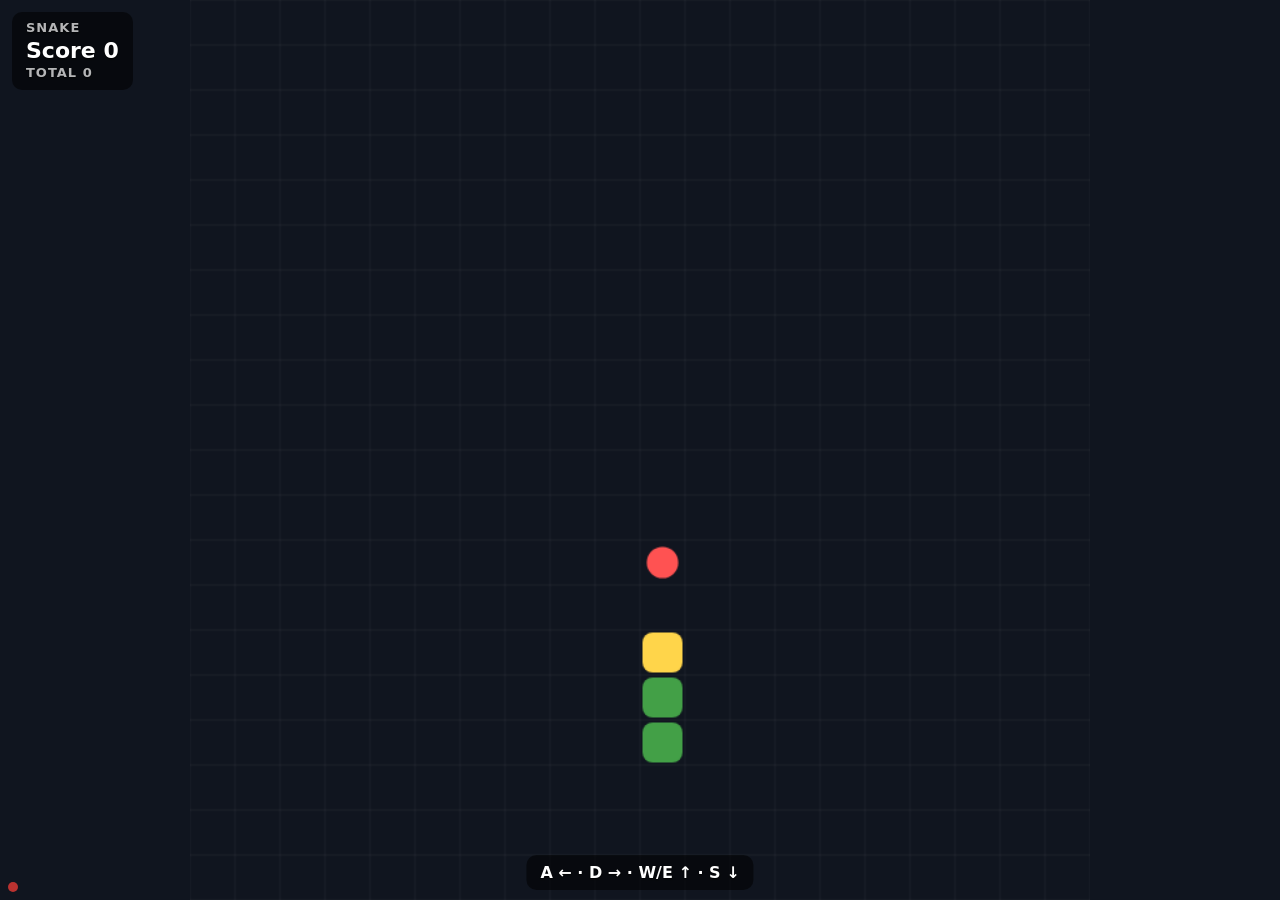
<file: index.html>
<!DOCTYPE html>
<html lang="es">
<head>
<meta charset="utf-8">
<title>Chat Mini Games</title>
<meta name="viewport" content="width=device-width, initial-scale=1">
<link rel="stylesheet" href="css/style.css">
</head>
<body>
<canvas id="stage" width="720" height="720"></canvas>

<div id="score" class="hud"></div>
<div id="top" class="hud"></div>
<div id="votes" class="hud"></div>
<div id="banner" class="hud"></div>
<div id="hint" class="hud"></div>
<div id="overlay"><div id="overlay-box"></div></div>
<div id="status" title="Streamer.bot"></div>
<input id="dbg" type="text" placeholder="debug: A, A1, /snake ..." autocomplete="off">

<script src="js/util.js"></script>
<script src="js/streamerbot.js"></script>
<script src="js/games/snake.js"></script>
<script src="js/games/tetris.js"></script>
<script src="js/games/minesweeper.js"></script>
<script src="js/games/breakout.js"></script>
<script src="js/games/g2048.js"></script>
<script src="js/games/connect4.js"></script>
<script src="js/games/tictactoe.js"></script>
<script src="js/manager.js"></script>
</body>
</html>
</file>
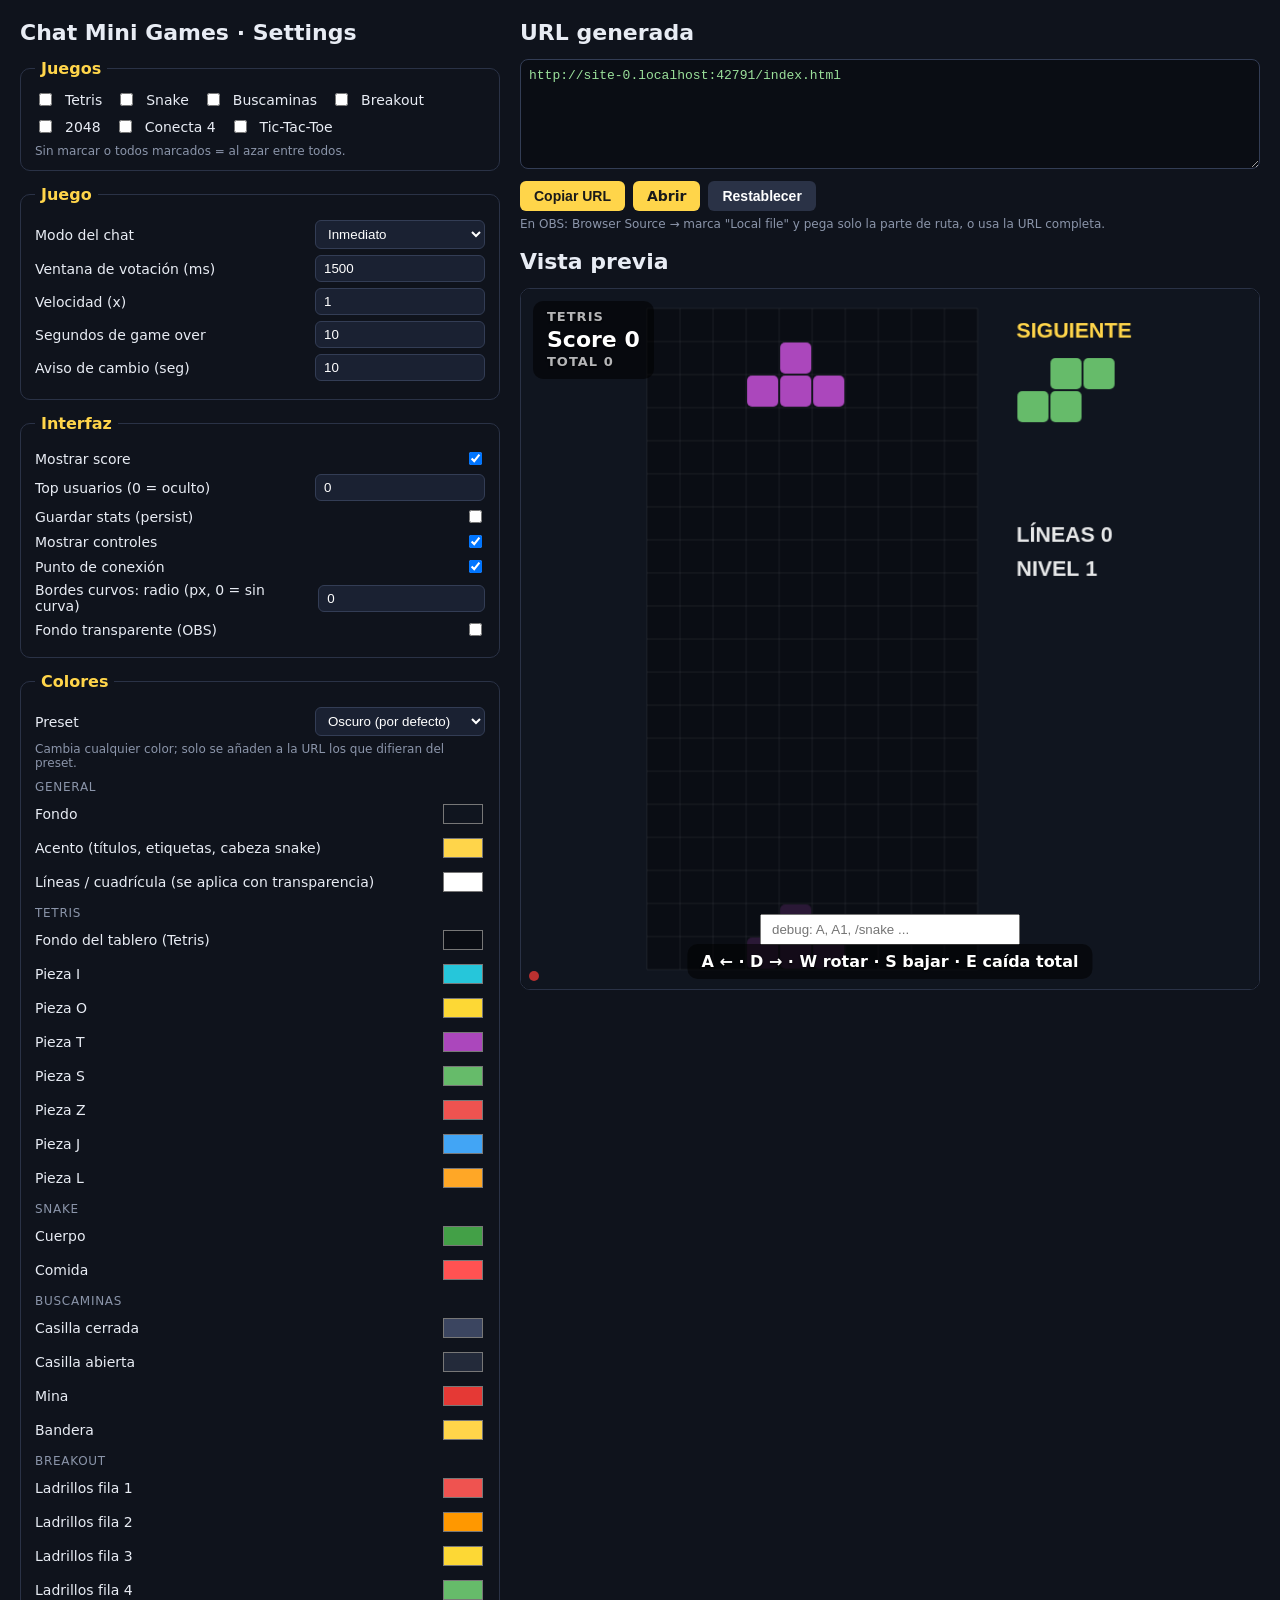
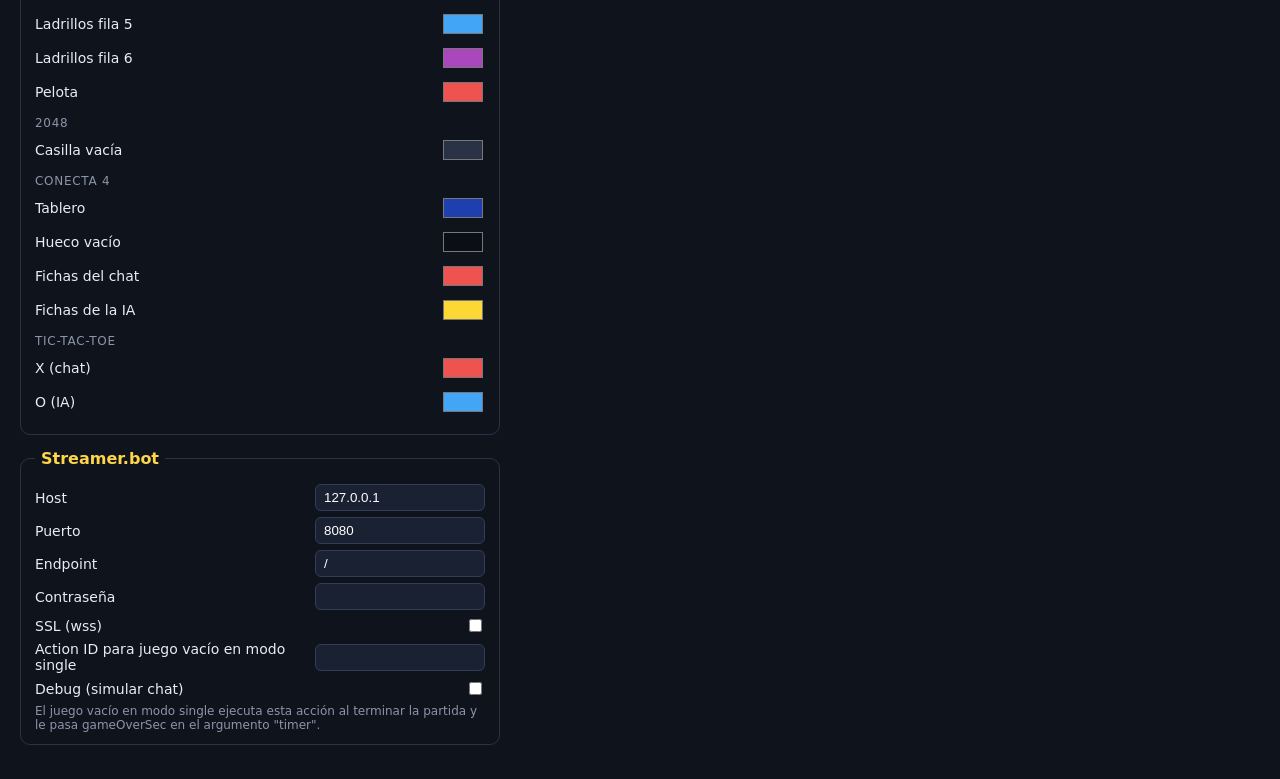
<file: settings.html>
<!DOCTYPE html>
<html lang="es">
<head>
<meta charset="utf-8">
<title>Chat Mini Games - Settings</title>
<meta name="viewport" content="width=device-width, initial-scale=1">
<style>
  * { box-sizing: border-box; }
  body { margin: 0; font-family: "Segoe UI", system-ui, sans-serif; background: #0f131c; color: #e8ecf4; }
  .wrap { display: grid; grid-template-columns: minmax(340px, 480px) 1fr; gap: 20px; padding: 20px; min-height: 100vh; }
  h1 { margin: 0 0 14px; font-size: 22px; }
  fieldset { border: 1px solid #2a3246; border-radius: 10px; margin: 0 0 14px; padding: 10px 14px 12px; }
  legend { padding: 0 6px; color: #ffd54a; font-weight: 600; }
  label { display: flex; align-items: center; justify-content: space-between; gap: 10px; margin: 6px 0; font-size: 14px; }
  label small { color: #8b95aa; display: block; font-size: 11px; }
  input[type=text], input[type=number], input[type=password], select {
    background: #1a2132; color: #fff; border: 1px solid #333d55; border-radius: 6px; padding: 5px 8px; width: 170px;
  }
  input[type=color] { width: 44px; height: 28px; border: 0; background: none; padding: 0; }
  .games { display: flex; flex-wrap: wrap; gap: 4px 14px; }
  .games label { margin: 2px 0; justify-content: flex-start; }
  #out { width: 100%; height: 110px; background: #0a0d14; color: #9be19b; border: 1px solid #333d55; border-radius: 8px; padding: 8px; font-family: Consolas, monospace; font-size: 13px; resize: vertical; }
  button, a.btn { background: #ffd54a; color: #1a1a1a; border: 0; border-radius: 6px; padding: 7px 14px; font-weight: 600; cursor: pointer; text-decoration: none; font-size: 14px; display: inline-block; }
  button.sec { background: #2a3246; color: #fff; }
  .row { display: flex; gap: 8px; margin-top: 8px; flex-wrap: wrap; }
  iframe { width: 100%; aspect-ratio: 1 / 1; max-height: 78vh; border: 1px solid #2a3246; border-radius: 10px; background: #000; }
  .note { color: #8b95aa; font-size: 12px; margin-top: 6px; }
  .grp { color: #8b95aa; font-size: 12px; text-transform: uppercase; letter-spacing: .06em; margin: 10px 0 2px; }
  @media (max-width: 900px) { .wrap { grid-template-columns: 1fr; } }
</style>
</head>
<body>
<div class="wrap">
  <div>
    <h1>Chat Mini Games · Settings</h1>

    <fieldset><legend>Juegos</legend>
      <div class="games" id="games"></div>
      <div class="note">Sin marcar o todos marcados = al azar entre todos.</div>
    </fieldset>

    <fieldset><legend>Juego</legend>
      <label>Modo del chat
        <select data-k="mode" data-def="instant"><option value="instant">Inmediato</option><option value="vote">Votación</option></select>
      </label>
      <label>Ventana de votación (ms) <input type="number" data-k="voteMs" data-def="1500" min="200" step="100" value="1500"></label>
      <label>Velocidad (x) <input type="number" data-k="speed" data-def="1" min="0.2" step="0.1" value="1"></label>
      <label>Segundos de game over <input type="number" data-k="gameOverSec" data-def="10" min="1" value="10"></label>
      <label>Aviso de cambio (seg) <input type="number" data-k="switchSec" data-def="10" min="0" value="10"></label>
    </fieldset>

    <fieldset><legend>Interfaz</legend>
      <label>Mostrar score <input type="checkbox" data-k="score" data-def="1" checked></label>
      <label>Top usuarios (0 = oculto) <input type="number" data-k="top" data-def="0" min="0" max="20" value="0"></label>
      <label>Guardar stats (persist) <input type="checkbox" data-k="persist" data-def="0"></label>
      <label>Mostrar controles <input type="checkbox" data-k="hint" data-def="1" checked></label>
      <label>Punto de conexión <input type="checkbox" data-k="status" data-def="1" checked></label>
      <label>Bordes curvos: radio (px, 0 = sin curva) <input type="number" data-k="radius" data-def="0" min="0" max="360" value="0"></label>
      <label>Fondo transparente (OBS) <input type="checkbox" data-k="transparent" data-def="0"></label>
    </fieldset>

    <fieldset><legend>Colores</legend>
      <label>Preset
        <select id="preset"><option value="">Oscuro (por defecto)</option></select>
      </label>
      <div class="note">Cambia cualquier color; solo se añaden a la URL los que difieran del preset.</div>
      <div id="colors"></div>
    </fieldset>

    <fieldset><legend>Streamer.bot</legend>
      <label>Host <input type="text" data-k="host" data-def="127.0.0.1" value="127.0.0.1"></label>
      <label>Puerto <input type="number" data-k="port" data-def="8080" value="8080"></label>
      <label>Endpoint <input type="text" data-k="endpoint" data-def="/" value="/"></label>
      <label>Contraseña <input type="password" data-k="password" data-def="" value=""></label>
      <label>SSL (wss) <input type="checkbox" data-k="ssl" data-def="0"></label>
      <label>Action ID para juego vacío en modo single <input type="text" data-k="actionId" data-def="" value=""></label>
      <label>Debug (simular chat) <input type="checkbox" data-k="debug" data-def="0"></label>
      <div class="note">El juego vacío en modo single ejecuta esta acción al terminar la partida y le pasa gameOverSec en el argumento "timer".</div>
    </fieldset>
  </div>

  <div>
    <h1>URL generada</h1>
    <textarea id="out" readonly></textarea>
    <div class="row">
      <button id="copy">Copiar URL</button>
      <a class="btn" id="open" target="_blank">Abrir</a>
      <button class="sec" id="reset">Restablecer</button>
    </div>
    <div class="note" id="msg">En OBS: Browser Source → marca "Local file" y pega solo la parte de ruta, o usa la URL completa.</div>
    <h1 style="margin-top:18px">Vista previa</h1>
    <iframe id="prev"></iframe>
  </div>
</div>

<script src="js/util.js"></script>
<script>
  // Lista de juegos mantenida aquí para no cargar los scripts de los juegos.
  const GAMES = [
    ['tetris', 'Tetris'], ['snake', 'Snake'], ['minesweeper', 'Buscaminas'],
    ['breakout', 'Breakout'], ['2048', '2048'], ['connect4', 'Conecta 4'], ['tictactoe', 'Tic-Tac-Toe']
  ];
  const $ = (id) => document.getElementById(id);
  const gbox = $('games');
  GAMES.forEach(([id, n]) => {
    const l = document.createElement('label');
    l.innerHTML = `<input type="checkbox" data-game="${id}"> ${n}`;
    gbox.append(l);
  });

  // Selectores de color generados desde Util.THEME (misma fuente que usa el juego).
  const cbox = $('colors');
  let lastGroup = '';
  Util.THEME.forEach(([k, d, label, group]) => {
    if (group !== lastGroup) {
      const h = document.createElement('div');
      h.className = 'grp'; h.textContent = group; cbox.append(h);
      lastGroup = group;
    }
    const l = document.createElement('label');
    l.innerHTML = `${label} <span><input type="color" data-k="${k}" data-color data-base="${d}" data-def="${d}" value="${d}"></span>`;
    cbox.append(l);
  });
  Object.keys(Util.PRESETS).forEach((p) => {
    const o = document.createElement('option'); o.value = p; o.textContent = p; $('preset').append(o);
  });
  function applyPreset() {
    const pr = Util.PRESETS[$('preset').value] || {};
    document.querySelectorAll('[data-color]').forEach((el) => {
      el.dataset.def = pr[el.dataset.k] || el.dataset.base;
      el.value = el.dataset.def;
    });
  }

  const fields = [...document.querySelectorAll('[data-k]')];
  const val = (el) => (el.type === 'checkbox' ? (el.checked ? '1' : '0') : el.value);
  let t;

  function build() {
    const p = new URLSearchParams();
    const sel = [...document.querySelectorAll('[data-game]')].filter((c) => c.checked).map((c) => c.dataset.game);
    if (sel.length && sel.length < GAMES.length) p.set('game', sel.join(','));
    if ($('preset').value) p.set('theme', $('preset').value);
    fields.forEach((el) => {
      let v = val(el), d = el.dataset.def;
      if (el.type === 'color') { v = v.slice(1); d = d.slice(1); }
      if (v !== d) p.set(el.dataset.k, v);
    });
    const base = location.href.replace(/[^/\\]*$/, '') + 'index.html';
    const url = base + (p.toString() ? '?' + p.toString().replace(/%2C/g, ',') : '');
    $('out').value = url;
    $('open').href = url;
    clearTimeout(t);
    t = setTimeout(() => {
      const pv = new URLSearchParams(p);
      pv.set('debug', '1');
      pv.delete('actionId');
      $('prev').src = base + '?' + pv.toString();
    }, 400);
  }

  document.addEventListener('input', build);
  $('preset').addEventListener('change', () => { applyPreset(); build(); });
  $('copy').onclick = async () => {
    $('out').select();
    try { await navigator.clipboard.writeText($('out').value); } catch (e) { document.execCommand('copy'); }
    $('msg').textContent = 'URL copiada.';
  };
  $('reset').onclick = () => {
    fields.forEach((el) => {
      if (el.type === 'checkbox') el.checked = el.dataset.def === '1'; else el.value = el.dataset.def;
    });
    document.querySelectorAll('[data-game]').forEach((c) => { c.checked = false; });
    $('preset').value = '';
    applyPreset();
    build();
  };

  // Carga valores desde la query de esta página (permite editar una URL existente).
  const q = new URLSearchParams(location.search);
  (q.get('game') || '').split(',').forEach((g) => {
    const c = document.querySelector(`[data-game="${g.trim()}"]`);
    if (c) c.checked = true;
  });
  const pq = (q.get('theme') || '').toLowerCase();
  if (Util.PRESETS[pq]) { $('preset').value = pq; applyPreset(); }
  fields.forEach((el) => {
    if (!q.has(el.dataset.k)) return;
    const v = q.get(el.dataset.k);
    if (el.type === 'checkbox') el.checked = !['0', 'false', 'off', 'no'].includes(v.toLowerCase());
    else if (el.type === 'color') el.value = /^[0-9a-f]{3,8}$/i.test(v) ? '#' + v : v;
    else el.value = v;
  });
  build();
</script>
</body>
</html>
</file>
<file: css/style.css>
* { box-sizing: border-box; }
html, body { margin: 0; height: 100%; overflow: hidden; }
body {
  background: var(--bg, #10151f);
  color: #fff;
  font-family: "Segoe UI", system-ui, sans-serif;
}
body.transparent, body.rounded { background: transparent; }

/* --r está en px sobre el lienzo de 720; se escala con el tamaño real. */
#stage, #overlay { border-radius: calc(var(--r, 0) * min(100vh, 100vw) / 720); }

#stage {
  position: absolute;
  left: 50%; top: 50%;
  height: min(100vh, 100vw);
  width: min(100vh, 100vw);
  transform: translate(-50%, -50%);
}

.hud {
  position: fixed;
  background: rgba(0, 0, 0, .55);
  border-radius: 10px;
  padding: 8px 14px;
  font-weight: 600;
  text-shadow: 0 1px 2px #000;
  pointer-events: none;
  z-index: 2;
}
.hud:empty { display: none; }

#score { left: 12px; top: 12px; font-size: 22px; line-height: 1.3; }
#score small { opacity: .7; font-size: 13px; display: block; letter-spacing: 1px; }
#top { right: 12px; top: 12px; min-width: 190px; font-size: 16px; }
#top h4 { margin: 0 0 4px; font-size: 13px; letter-spacing: 1px; opacity: .75; }
#top ol { margin: 0; padding: 0; list-style: none; }
#top li { display: flex; justify-content: space-between; gap: 14px; }
#top li span:first-child { overflow: hidden; text-overflow: ellipsis; white-space: nowrap; max-width: 160px; }
#top li b { color: var(--accent); }
#votes { right: 12px; bottom: 12px; font-size: 15px; }
#banner {
  left: 50%; top: 14px; transform: translateX(-50%);
  background: var(--accent); color: #1a1a1a; text-shadow: none; font-size: 20px;
}
#hint { left: 50%; bottom: 10px; transform: translateX(-50%); font-size: 16px; white-space: nowrap; }

#overlay {
  position: absolute;
  left: 50%; top: 50%;
  height: min(100vh, 100vw);
  width: min(100vh, 100vw);
  transform: translate(-50%, -50%);
  display: none; align-items: center; justify-content: center;
  background: rgba(0, 0, 0, .55);
  pointer-events: none;
}
#overlay.show { display: flex; }
#overlay-box {
  text-align: center; padding: 24px 40px; border-radius: 16px;
  background: rgba(15, 20, 35, .92); border: 2px solid var(--accent);
}
#overlay-box h1 { margin: 0 0 6px; font-size: 40px; }
#overlay-box p { margin: 4px 0; font-size: 22px; }

#status {
  position: fixed; left: 8px; bottom: 8px;
  width: 10px; height: 10px; border-radius: 50%;
  background: #e53935; opacity: .8;
}
#status.ok { background: #43a047; }
#status.hidden { display: none; }

#dbg {
  position: fixed; left: 50%; bottom: 44px; transform: translateX(-50%);
  display: none; width: 260px; padding: 6px 10px;
}
body.debug #dbg { display: block; }


body.idle { background: transparent; }
body.idle #stage, body.idle #overlay, body.idle .hud { display: none; }
</file>
